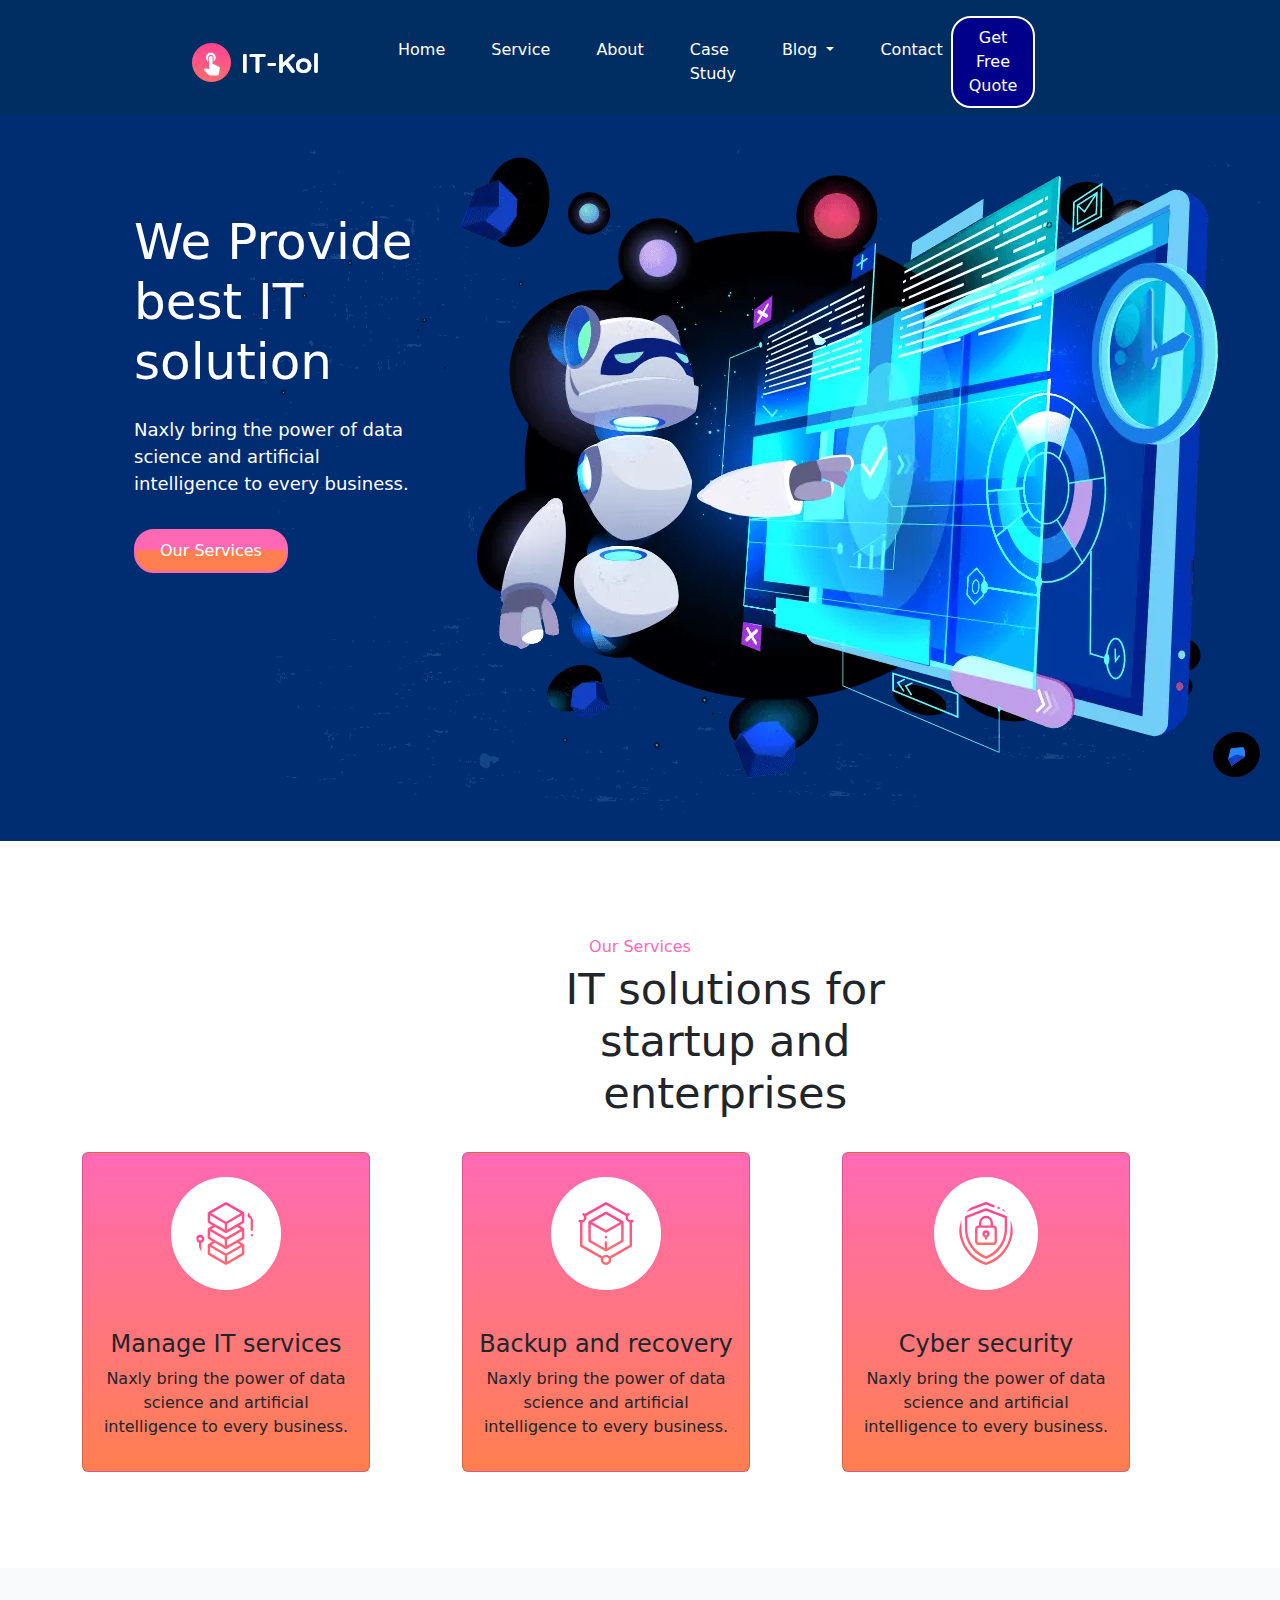
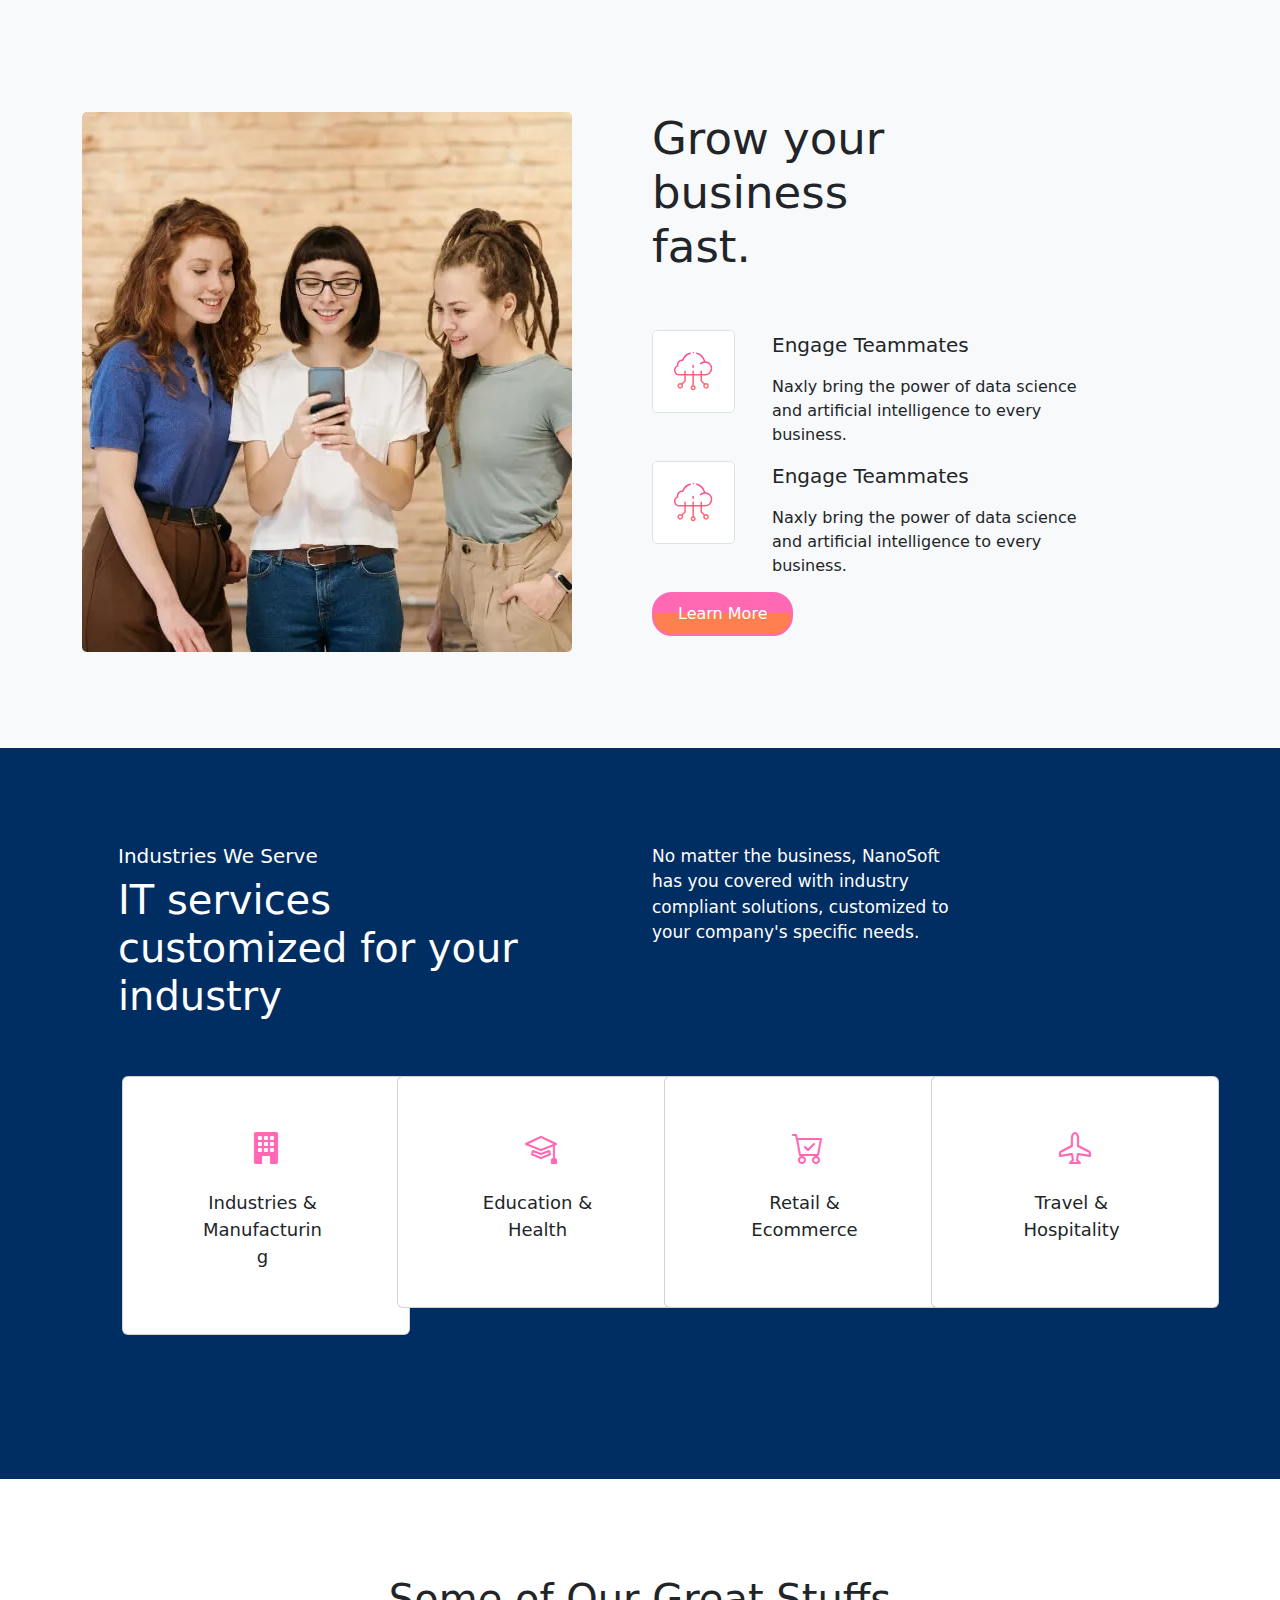
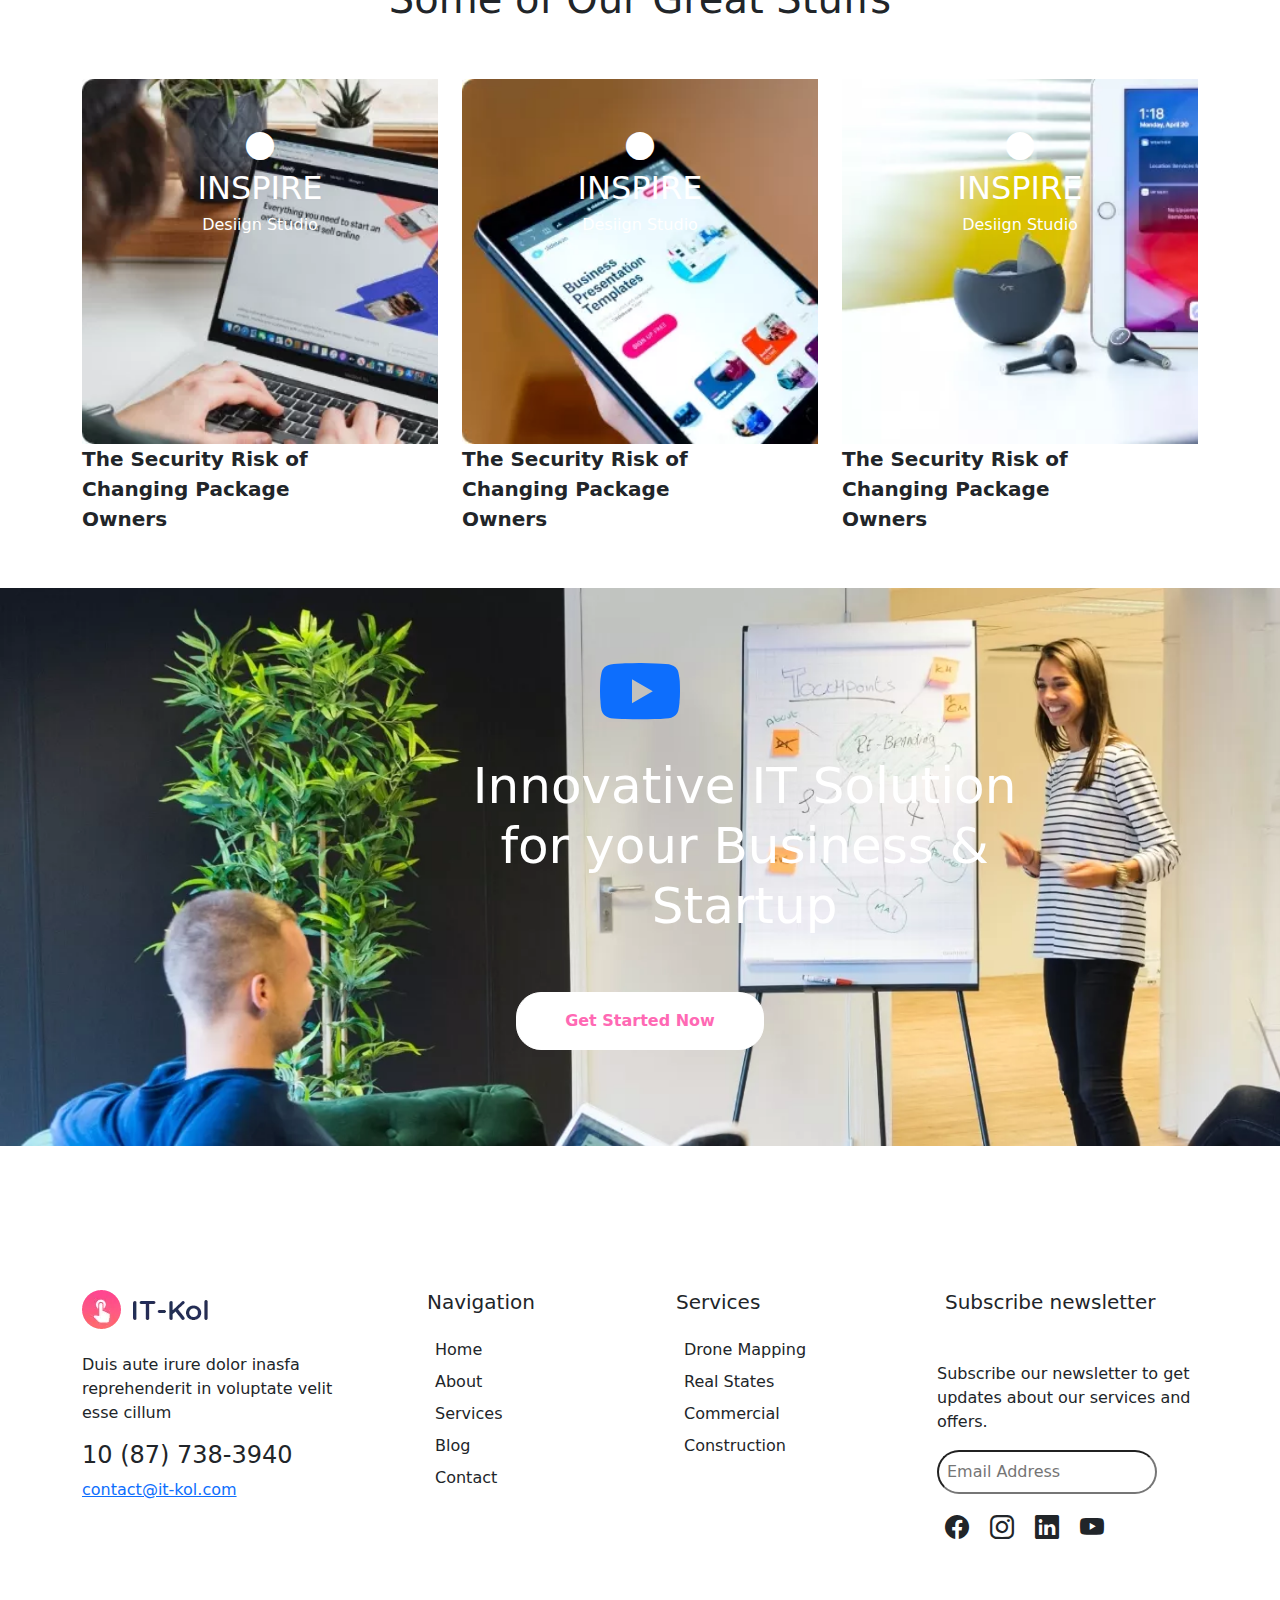
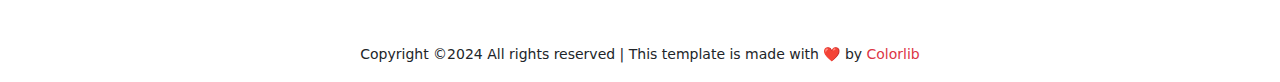
<file: index.html>
<!DOCTYPE html>
<html lang="en">
<head>
    <meta charset="UTF-8">
    <meta name="viewport" content="width=device-width, initial-scale=1.0">
    <title>Document</title>
    <link rel="stylesheet" href="style.css">
    <link rel="stylesheet" href="https://cdn.jsdelivr.net/npm/bootstrap@5.3.3/dist/css/bootstrap.min.css    ">
    <link rel="stylesheet" href="https://cdn.jsdelivr.net/npm/bootstrap-icons@1.11.3/font/bootstrap-icons.css">  
    </head>
<body>
    <header>
        <nav class="navbar navbar-expand-lg  text-white pt-3 px-5  ">
            <div class="container-fluid px-5">
              <a class="navbar-brand ps-5 ms-5 " href="#"><img src="./img/logo.png.webp" class="fs-5" alt="IT-KOl"></a>
              <button class="navbar-toggler" type="button" data-bs-toggle="collapse" data-bs-target="#navbarSupportedContent" aria-controls="navbarSupportedContent" aria-expanded="false" aria-label="Toggle navigation">
                <span class="navbar-toggler-icon"></span>
              </button>
              <div class="collapse navbar-collapse " id="navbarSupportedContent">
                <ul class="navbar-nav ms-4 mb-2 mb-lg-0   ">
                  <li class="nav-item ">
                    <a class="nav-link active text-white " aria-current="page" href="#">Home</a>
                  </li>
                  <li class="nav-item">
                    <a class="nav-link text-white" href="#">Service</a>
                  </li>
                  <li class="nav-item">
                    <a class="nav-link text-white" href="#">About</a>
                  </li>
                  <li class="nav-item">
                    <a class="nav-link text-white" href="#">Case Study</a>
                  </li>
                  <li class="nav-item dropdown">
                    <a class="nav-link dropdown-toggle text-white" href="#" role="button" data-bs-toggle="dropdown" aria-expanded="false">
                      Blog
                    </a>
                    <ul class="dropdown-menu">
                      <li><a class="dropdown-item" href="#">Blog</a></li>
                      <li><a class="dropdown-item" href="#">Blog Details</a></li>
                      <li><a class="dropdown-item" href="#">Elements</a></li>
                    </ul>
                    <li class="nav-item">
                      <a class="nav-link text-white" href="#">Contact</a>
                    </li>
                </ul>
                <button class="button py-2 px-3 text-white  ">Get Free Quote</button>
              </div>
            </div>
          </nav>
    </header>

<section class="back-img ps-5" >
<div class="container text-dark  py-5 px-3">
<div class="row ps-4">
  <div class="col-sm-12 col-md-4 col-lg-4 col-12  ">
<h1 class="pt-5 hp ">We Provide best IT solution</h1>
<p class="para py-3">Naxly bring the power of data science and artificial intelligence to every business.</p>
<button class="butt py-2 px-4">Our Services</button>
</div>
</div>
</div>
</section>
  
<!-- Service section start -->
<section>
<div class="container py-5 my-5 ">
  <div class="text-center">
    <h6 class="pink">Our Services</h6>
    <h1 class="hei">IT solutions for startup  and enterprises </h1>
  </div>

<div class="row pt-4">

<div class="col-sm-12 col-md-4 col-lg-4 col-12 ">
  <div class="card  linear text-center " style="width: 18rem;" >
    <img src="./img/services1.svg " class="img-fluid  m-auto my-4 border border-1 border-white  rounded-circle p-4 bg-white " >
    <div class="card-body">
      <h5 class="card-title fs-4">Manage IT services </h5>
    <p >Naxly bring the power of data science and artificial intelligence to every business.</p>
      
    </div>
  </div>
</div>

<div class="col-sm-12 col-md-4 col-lg-4 col-12 ">
  <div class="card  linear text-center " style="width: 18rem;" >
    <img src="./img/services2.svg " class="img-fluid  m-auto my-4 border border-1 border-white  rounded-circle p-4 bg-white " >
    <div class="card-body">
      <h5 class="card-title fs-4">Backup and recovery </h5>
    <p >Naxly bring the power of data science and artificial intelligence to every business.  </p>
      
    </div>
  </div>
</div>

<div class="col-sm-12 col-md-4 col-lg-4 col-12 ">
  <div class="card  linear text-center " style="width: 18rem;" >
    <img src="./img/services3.svg " class="img-fluid  m-auto my-4 border border-1 border-white  rounded-circle p-4 bg-white " >
    <div class="card-body">
      <h5 class="card-title fs-4">Cyber security</h5>
    <p >Naxly bring the power of data science and artificial intelligence to every business.</p>
      
    </div>
  </div>
</div>

</div>
</div>
</section>
<!-- Service section end -->

<!--  business section start -->
<section class="py-5 bg-light">
<div class="container py-5">
<div class="row pt-5 ">


<div class="col-sm-12 col-md-6 col-lg-6 col-12">
  <img src="./img/about1.jpg.webp" class="img-fluid">
</div>


<div class="col-sm-12 col-md-6 col-lg-6 col-12 ">
  <h1 class="doo ">Grow your business fast. </h1>

  <div>
    <img src="./img/notification1 (1).svg" class="img-fluid pt-5"> 
    <div class="posi">
      <h5>Engage Teammates</h5>
    <p class="we">Naxly bring the power of data science and artificial intelligence to every business.</p>
  </div>
</div>
  
<div>
  <img src="./img/notification1 (1).svg" class="img-fluid pt-5"> 
  <div class="posi">
    <h5>Engage Teammates</h5>
  <p class="we">Naxly bring the power of data science and artificial intelligence to every business.</p>
</div>
</div>

<button class="butt py-2 px-4 mt-5">Learn More</button>
</div>

</div>
</div>
</section>
<!--  business section end -->

<!--  IT industry section start -->
<section class="IT py-5 ">
<div class="container py-5 px-5">
<div class="row ">

<div class="col-sm-12 col-md-6 col-lg-6 col-12">
  <h5>Industries We Serve</h5>
  <h1 class="h">IT services customized for your industry</h1>
</div>

<div class="col-sm-12 col-md-6 col-lg-6 col-12">
  <p class="p">No matter the business, NanoSoft has you covered with industry compliant solutions, customized to your company's specific needs.</p>
</div>
</div>

<div class="row ">

<div class="col-sm-12 col-md-3 col-lg-3 col-12 py-5 px-3  ">
  <div     class=" card py-5 " style="width: 18rem;" >
    <i class="bi bi-building-fill fs-2 text-center pink "></i>
    <div class="card-body ">
      <p class="card-text pa">Industries & Manufacturing</p>
    </div>
  </div>
</div>

<div class="col-sm-12 col-md-3 col-lg-3 col-12 py-5 px-4" >
  <div class="card py-5" style="width: 18rem; ">
    <i class="bi bi-mortarboard fs-2 text-center pink"></i>
    <div class="card-body">
      <p class="card-text pa">Education & Health</p>
    </div>
  </div>
</div>

<div class="col-sm-12 col-md-3 col-lg-3 col-12 py-5 px-4">
  <div class="card py-5" style="width: 18rem;">
    <i class="bi bi-cart-check fs-2 text-center pink"></i>
    <div class="card-body">
      <p class="card-text pa">Retail & Ecommerce</p>
    </div>
  </div>
</div>

<div class="col-sm-12 col-md-3 col-lg-3 col-12 py-5 px-4">
  <div class="card py-5" style="width: 18rem;">
    <i class="bi bi-airplane fs-2 text-center pink"></i>
    <div class="card-body">
      <p class="card-text pa">Travel & Hospitality</p>
    </div>
  </div>
</div>

</div>
</div>
</section>
<!--  IT industry section end -->
 
<!--  Case Study section start -->
<section class="CaseStudy my-5">
<div class="container my-5">
  <h1 class="pt-5 text-center">Some of Our Great Stuffs</h1>
<div class="row">

  <div class="col-sm-12 col-md-4 col-lg-4 col-12 py-5   ">
   <div class="background  py-5 px-3 text-center ">
    <i class="bi bi-circle-fill fs-3 text-white " ></i>
    <h2 class="text-white ">INSPIRE</h2>
    <h6 class="pb-5 text-white ">Desiign Studio</h6>
   </div>
    <p class="hi">The Security Risk of Changing Package Owners</p>
  </div>

  <div class="col-sm-12 col-md-4 col-lg-4 col-12 py-5  ">
    <div class="back  py-5 px-3 text-center">
     <i class="bi bi-circle-fill fs-3 text-white " ></i>
     <h2 class="text-white ">INSPIRE</h2>
     <h6 class="pb-5 text-white ">Desiign Studio</h6>
    </div>
     <p class="hi">The Security Risk of Changing Package Owners</p>
   </div>
 
   <div class="col-sm-12 col-md-4 col-lg-4 col-12 py-5  ">
    <div class="ground  py-5 px-3 text-center">
     <i class="bi bi-circle-fill fs-3 text-white " ></i>
     <h2 class="text-white ">INSPIRE</h2>
     <h6 class="pb-5 text-white ">Desiign Studio</h6>
    </div>
     <p class="hi">The Security Risk of Changing Package Owners</p>
   </div>

</div>
</div>
</section>
<!--  Case Study section end -->
 
<!--  IT Innovative section start -->
<section class=" my-5 py-5">
<div class="container-fluid  startup py-5">
  <a href="https://youtu.be/up68UAfH0d0?si=cysqSB6jXwlj9U-M " ><i class="bi bi-youtube py-5 icon "></i></a>
  <h1 class="for">Innovative IT Solution for your Business & Startup</h1>
<button class="py-3 px-5 bg-white but my-5">Get Started Now</button>

</div>
</section>
<!--  IT Innovative section end -->
<!--  footer section start -->

<footer>
<div class="container bg-white text-dark my-5 py-5">
<div class="row">
  
  <div class="col-sm-12 col-md-3 col-lg-3 col-12 ">
    <img src="./img/IT-Solution_files/logo2_footer.png" class="img-fluid">
    <p class="pt-4">Duis aute irure dolor inasfa reprehenderit in voluptate velit esse cillum</p>
    <h4>10 (87) 738-3940  </h4>
    <a href=""> contact@it-kol.com</a>
  </div>

  <div class="col-sm-12 col-md-3 col-lg-3 col-12 ps-5 ">
    <h5 class="pb-3 ms-4" >Navigation</h5>
    <ul class="ul">
      <li class="pb-2">Home</li>
      <li class="pb-2">About</li>
      <li class="pb-2">Services</li>
      <li class="pb-2">Blog</li>
      <li class="pb-2">Contact</li>
    </ul>  
  </div>

  <div class="col-sm-12 col-md-3 col-lg-3 col-12 ">
    <h5 class="pb-3 ms-4" >Services </h5>
    <ul class="ul">
      <li class="pb-2">Drone Mapping</li>
      <li class="pb-2">Real States</li>
      <li class="pb-2">Commercial</li>
      <li class="pb-2">Construction</li>
    </ul>
  </div>


  <div class="col-sm-12 col-md-3 col-lg-3 col-12 ">
    <h5 class="pb-3 ms-2" >Subscribe newsletter</h5>
    <p class="pt-4">Subscribe our newsletter to get updates about our services and offers.</p>
    <input class="py-2 px-2 rounded-pill mb-3" type="text" placeholder="Email Address  ">  
    <br>
    <i class="bi bi-facebook  fs-4 p-2"></i> <i class="bi bi-instagram fs-4 p-2"></i> <i class="bi bi-linkedin fs-4 p-2"></i> <i class="bi bi-youtube fs-4 p-2"></i>
  </div>
</div>
</div>

  <div class="text-center pb-3">
    <small>Copyright ©2024 All rights reserved | This template is made with ❤️ by <span class="text-danger">Colorlib</span></small>              
  </div>

</footer>





    



<script src="https://cdn.jsdelivr.net/npm/bootstrap@5.3.3/dist/js/bootstrap.bundle.min.js"></script>
</body>
</html>
</file>
<file: style.css>
nav{
    background-color: #002D62;
    border-bottom: #002D72;
    color:darkblue ;
    
}

nav li{
 margin-left: 30px;
}

.button{
    background-color: darkblue;
    border-radius: 20px;
    border: 2px solid white;
    margin-right: 220px;    
}
.hp{
    width: 90%;
    font-size: 50px;
    color: white; 
}
.para{
    width: 85%;
    font-size: 18px;
    color: white;
}
.butt{
    background: linear-gradient( rgb(255, 105, 180) 45%,   rgba(255,127,80) 50%);
    color: white;
    border: 2px solid rgb(255, 105, 180);
    border-radius: 20px;
}
.back-img{
    background-image: url(./img/hero-img.png.webp);
    background-repeat: no-repeat;
    background-color: #002D72;
      background-position: right center;
    background-size: auto;
    padding-bottom: 220px;   
}
.pink{
    color:#FF69B4;
}
.hei{
    width: 40%;
    margin-left: 420px;
    font-size: 2.7em;
}
.linear{
    background:linear-gradient( rgb(255, 105, 180) ,   rgba(255,127,80) );   
    color: white;
    
}
.nax{
    width: 180%;
}
.doo{
    width: 50%;
    font-size: 45px;
}
.posi{
    position:absolute ;
    margin-top:-80px;
    margin-left: 120px;
}
.we{
    width: 60%;
    padding-top: 10px;
}

.IT{
    background-color:#002D62;
    color: white;
}
.h{
    width: 80%;
}
.p{
    width: 60%;
    font-size: 17px;
}
.pa{
    width: 50%;
    text-align: center;
    margin-left: 60px;
    font-size: 18px;
    
}
.blue{
    background-color: #002D62;
}
.background{
    background-image: url(./img/stuffs1.jpg.webp);
    background-size: cover;
    background-repeat: no-repeat;
    width: 100%;
    height: 100%;
    
}
.back{
    background-image: url(./img/stuffs2.jpg.webp);
    background-size: cover;
    background-repeat: no-repeat;
    width: 100%;
    height: 100%;
} 
.ground {
    background-image: url(./img/stuffs3.jpg.webp);
    background-size: cover;
    background-repeat: no-repeat;
    width: 100%;
    height: 100%;
}
.hi{
    font-weight: bold;
    width: 70%;
    font-size: 20px;
}
.playbutton{
    height: 10%;
    }
.startup {
    background-image: url(./img/section_bg01\ \(1\).jpg);
    background-size: cover;
    background-repeat: no-repeat;
    width: 100%;
    height: 100%;
    text-align: center;
}
.icon{
    font-size: 80px;
}
.for{
    font-size: 50px;
    width: 45%;
    color: white;
    margin-left: 450px;
}
.but{
    border: 1px solid white;
    color: #FF69B4;
    border-radius: 25px;
    font-weight: bold;
    padding-bottom: 50px;
}
.ul{
    list-style-type: none;
}
</file>
